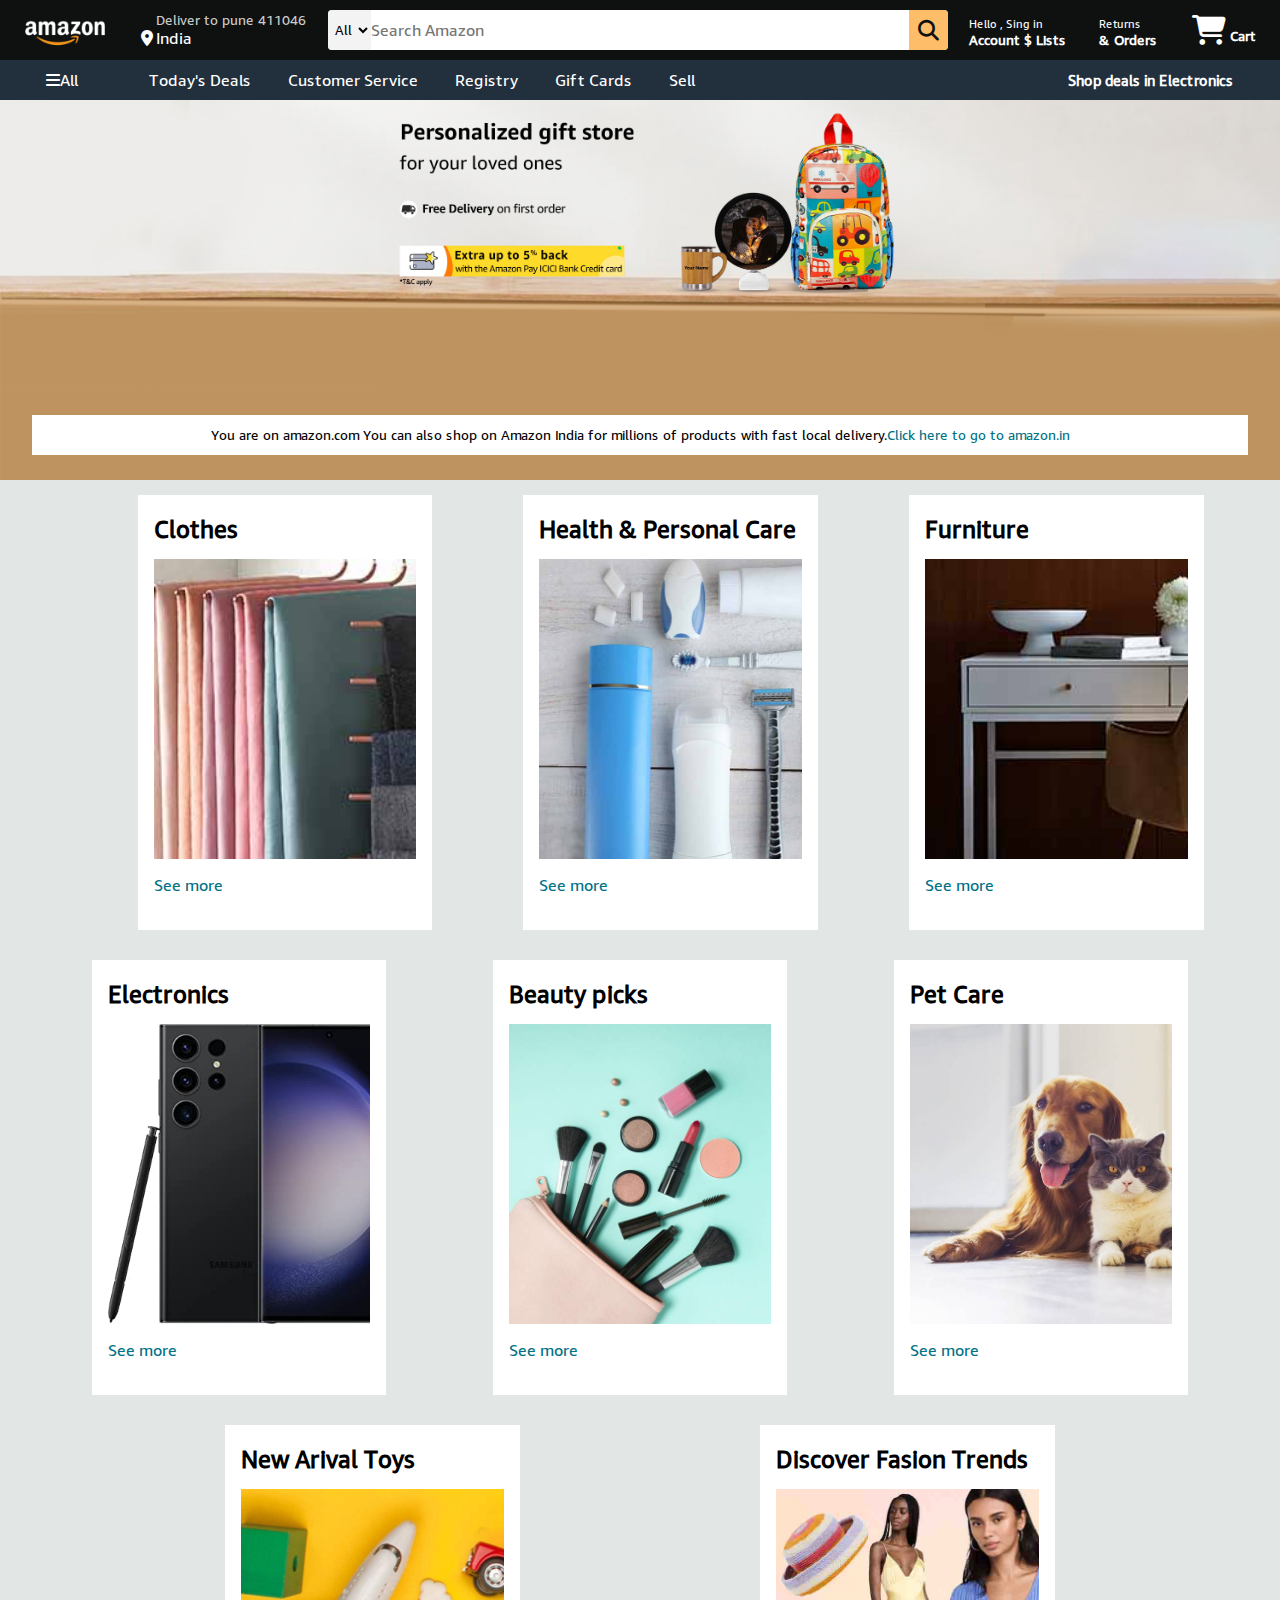
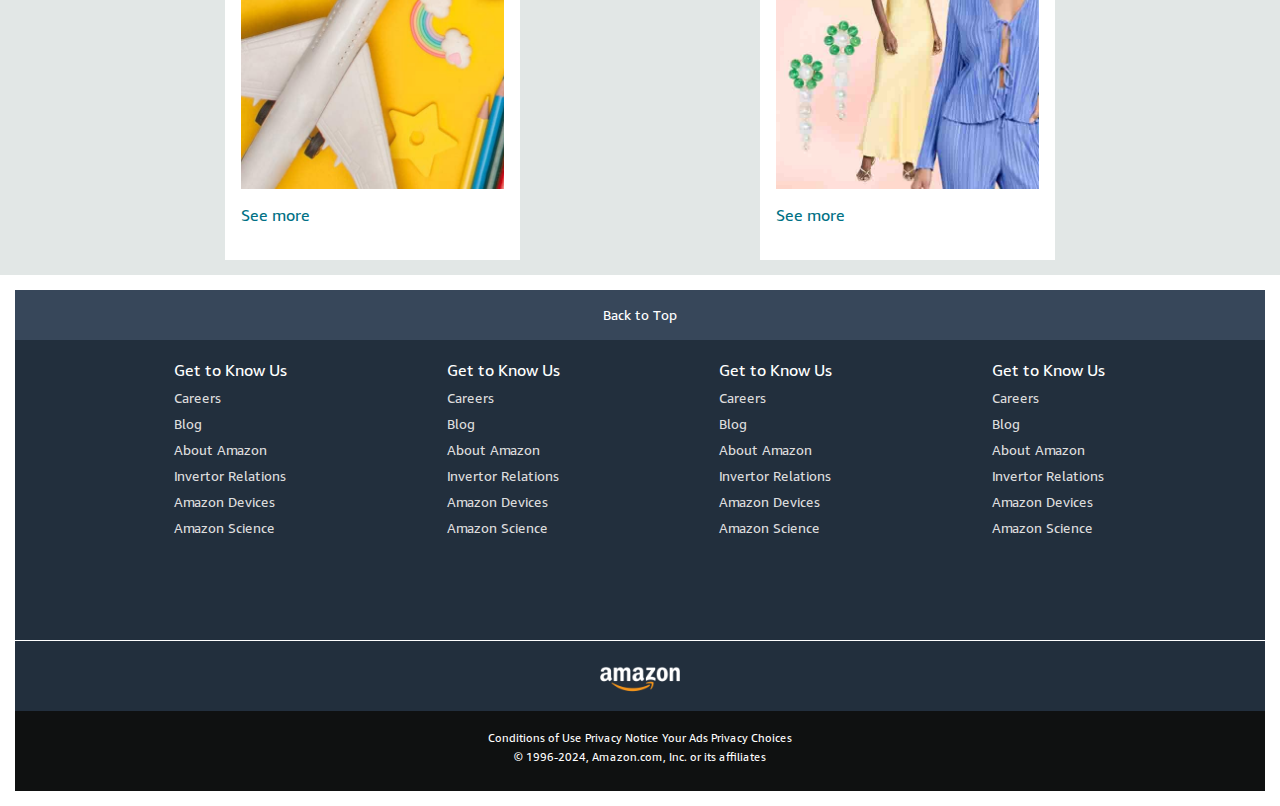
<file: Amazon clone/Index.html>
<!DOCTYPE html>
<html>
<head>
  <link rel="stylesheet" href="https://cdnjs.cloudflare.com/ajax/libs/font-awesome/6.5.1/css/all.min.css">
  <link rel="stylesheet" href="stylesheet.css">
 
  <title>Amazon</title>
</head>
<body>
  <header>
    <div class="navbar">
      <div class="nav-logo  hovers">
        <div class="logo " ></div>
      </div>
      <div class=" nav-address  hovers">
        <p class="add-first">Deliver to pune 411046</p>
        <div class="add-icon">
          <i class="fa-solid fa-location-dot"></i>
          <p class="add-sec">India</p>
        </div>
      </div>
      <div class="nav-search">
        <select class="search-select">
          <option>All</option>
        </select>
        <input type="text" placeholder="Search Amazon" class="search-input">
        <div class="search-icon">
          <i class="fa-solid fa-magnifying-glass"></i>
        </div>
      </div>
      <div class="nav-singin hovers ">
        <p><span>Hello , Sing in</span></p>
        <p class="nav-second">Account $ Lists</p>
      </div>

      <div class="nav-return hovers">
        <p><span>Returns</span></p>
        <p class="nav-second">& Orders</p>
      </div>
      <div class="nav-cart hovers">
        <i class="fa-solid fa-cart-shopping"></i> Cart
      </div>
    </div>

    <div class="panel">
      <div class="panel-all hovers">
        <i class="fa-solid fa-bars"></i>All
      </div>
      <div class="panel-ops ">
        <p class="hovers">Today's Deals</p>
        <p class="hovers">Customer Service</p>
        <p class="hovers">Registry</p>
        <p class="hovers">Gift Cards</p>
        <p class="hovers">Sell</p>
      </div>
      <div class="panel-deals hovers">
        Shop deals in Electronics
      </div>
    </div>
  </header>
  <div class="hero-section">
    <div class="hero-msg">
      <p>You are on amazon.com You can also shop on Amazon India for millions of products with fast local delivery.<a>Click here to go to amazon.in</a></p>
    </div>
  </div>

  <div class="shop-section">
    <a href="Clothes/clothes.html"><div class="box">
      
      <div class="box-content">
        <h2>Clothes</h2>
        <div class="box-img" style='background-image: url("images/box1_image.jpg");'></div>
      <a href="">See more</a>
      </div>

    </div></a>

    <div class="box">

      <div class="box-content">
        <h2>Health & Personal Care</h2>
        <div class="box-img" style='background-image: url("images/box2_image.jpg");'></div>
      <a href="">See more</a>
      </div>

    </div>
    <div class="box">
      
      <div class="box-content">
        <h2>Furniture</h2>
        <div class="box-img" style='background-image: url("images/box3_image.jpg");'></div>
      <a href="">See more</a>
      </div>

    </div>
    <div class="box">

      <div class="box-content">
        <h2>Electronics</h2>
        <div class="box-img" style='background-image: url("images/box4_image.jpg");'></div>
      <a href="">See more</a>
      </div>

    </div>

    <div class="box">
      
      <div class="box-content">
        <h2>Beauty picks</h2>
        <div class="box-img" style='background-image: url("images/box5_image.jpg");'></div>
      <a href="">See more</a>
      </div>

    </div>

    <div class="box">

      <div class="box-content">
        <h2>Pet Care</h2>
        <div class="box-img" style='background-image: url("images/box6_image.jpg");'></div>
      <a href="">See more</a>
      </div>

    </div>
    <div class="box">
      
      <div class="box-content">
        <h2>New Arival Toys</h2>
        <div class="box-img" style='background-image: url("images/box7_image.jpg");'></div>
      <a href="">See more</a>
      </div>

    </div>
    <div class="box">

      <div class="box-content">
        <h2>Discover Fasion Trends</h2>
        <div class="box-img" style='background-image: url("images/box8_image.jpg");'></div>
      <a href="">See more</a>
      </div>
      
    </div>
  </div>

  <footer>
    <div class="foot-panel1">
      Back to Top
    </div>
    <div class="foot-panel2">
      <ul>
        <p>Get to Know Us</p>
        <a>Careers</a>
        <a>Blog</a>
        <a>About Amazon</a>
        <a>Invertor Relations</a>
        <a>Amazon Devices</a>
        <a>Amazon Science</a>
        </ul>

        <ul>
          <p>Get to Know Us</p>
          <a>Careers</a>
          <a>Blog</a>
          <a>About Amazon</a>
          <a>Invertor Relations</a>
          <a>Amazon Devices</a>
          <a>Amazon Science</a>
          </ul>

          <ul>
            <p>Get to Know Us</p>
            <a>Careers</a>
            <a>Blog</a>
            <a>About Amazon</a>
            <a>Invertor Relations</a>
            <a>Amazon Devices</a>
            <a>Amazon Science</a>
            </ul>

            <ul>
              <p>Get to Know Us</p>
              <a>Careers</a>
              <a>Blog</a>
              <a>About Amazon</a>
              <a>Invertor Relations</a>
              <a>Amazon Devices</a>
              <a>Amazon Science</a>
              </ul>
    </div>
    <div class="foot-panel3">
      <div class="logo"></div>
    </div>
    <div class="foot-panel4">
      <div class="pages">
        <a>Conditions of Use</a>
        <a>Privacy Notice</a>
        <a>Your Ads Privacy Choices</a>
      </div>
      <div class="copyright">
        © 1996-2024, Amazon.com, Inc. or its affiliates
      </div>
    </div>
  </footer>
</body>
</html>
</file>
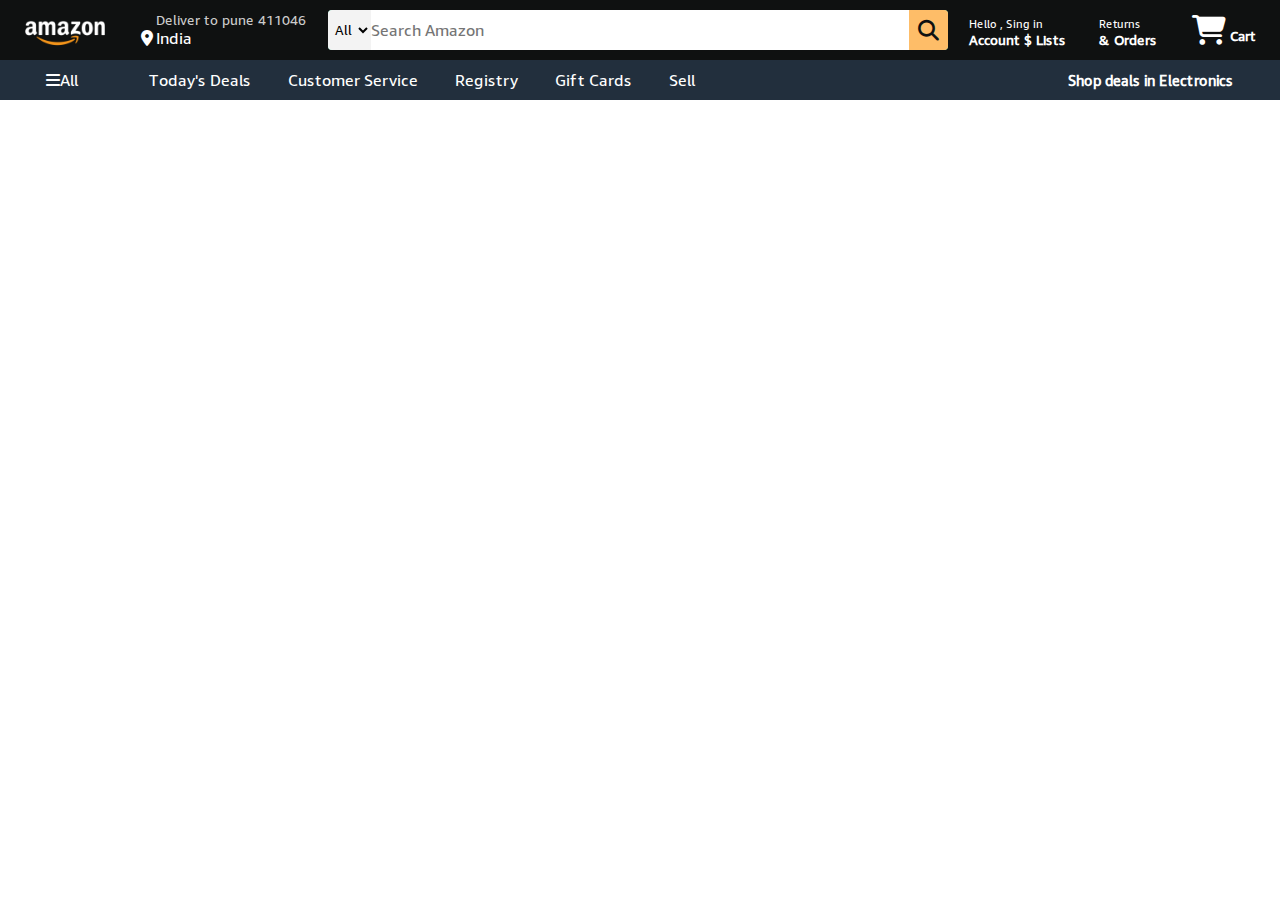
<file: Amazon clone/Clothes/clothes.html>
<!DOCTYPE html>
<html lang="en">
<head>
    <title>Clothes</title>
    <link rel="stylesheet" href="https://cdnjs.cloudflare.com/ajax/libs/font-awesome/6.5.1/css/all.min.css">

    <link rel="stylesheet" href="clothes.css">
</head>
<body>
    <header>
        <div class="navbar">
          <div class="nav-logo  hovers">
            <div class="logo " ></div>
          </div>
          <div class=" nav-address  hovers">
            <p class="add-first">Deliver to pune 411046</p>
            <div class="add-icon">
              <i class="fa-solid fa-location-dot"></i>
              <p class="add-sec">India</p>
            </div>
          </div>
          <div class="nav-search">
            <select class="search-select">
              <option>All</option>
            </select>
            <input type="text" placeholder="Search Amazon" class="search-input">
            <div class="search-icon">
              <i class="fa-solid fa-magnifying-glass"></i>
            </div>
          </div>
          <div class="nav-singin hovers ">
            <p><span>Hello , Sing in</span></p>
            <p class="nav-second">Account $ Lists</p>
          </div>
    
          <div class="nav-return hovers">
            <p><span>Returns</span></p>
            <p class="nav-second">& Orders</p>
          </div>
          <div class="nav-cart hovers">
            <i class="fa-solid fa-cart-shopping"></i> Cart
          </div>
        </div>
    
        <div class="panel">
          <div class="panel-all hovers">
            <i class="fa-solid fa-bars"></i>All
          </div>
          <div class="panel-ops ">
            <p class="hovers">Today's Deals</p>
            <p class="hovers">Customer Service</p>
            <p class="hovers">Registry</p>
            <p class="hovers">Gift Cards</p>
            <p class="hovers">Sell</p>
          </div>
          <div class="panel-deals hovers">
            Shop deals in Electronics
          </div>
        </div>
      </header>



</body>
</html>
</file>
<file: Amazon clone/stylesheet.css>
/* @font-face {
    font-family: amazon ;
    src: url("/AmazonUIFont-amazonember_rg-cc7ebaa05a2cd3b02c0929ac0475a44ab30b7efa._V2_.ttf");
} */


@font-face {
    font-family: amazon ;
    src: url(AmazonUIFont-amazonember_rg-cc7ebaa05a2cd3b02c0929ac0475a44ab30b7efa._V2_.ttf);
}



*{
    margin: 0;
    padding: 0;
    font-family:amazon ;
    border: border-box;
}
.hovers{
    border: 1.5px solid transparent;
}
.hovers:hover{  
    border: 1.5px solid white;
    cursor: pointer;
}

.navbar{
    height: 60px;
    background-color: rgb(15, 17, 17);
    color: white;
    display: flex;
    justify-content: space-evenly;
    align-items: center;
    
}
.nav-logo{
    height: 50px;
    width: 100px;
    padding: 3px;
}

.logo{
    background-image: url("/images/amazon_logo.png");
    background-size: cover;
    height: 50px; 
    width: 100%;
}
.border{
    border: 1.5px solid transparent;
}
.border:hover{
    border: 1.5px solid white;
}

/* Box2 */
.add-icon{
    display: flex;
    align-items: center;
}
.nav-address{
    padding: 10px;
}

.add-first{
    color: #cccccc;
    font-size: 0.85rem;
    margin-left:15px ;
    
}

.add-sec{
    font-size: 1rem;
    margin-left: 3px ;
}

/* box3 */

.nav-search{
    display: flex;
    justify-content: space-evenly;
    background-color: aquamarine;
    width: 620px;
    height: 40px;
    border-radius: 4px;
}
.nav-search:hover{
    border: 2px solid orange;
}

.search-select{
    background-color: #f3f3f3;
    width: 50px;
    text-align: center;
    border-top-left-radius: 4px;
    border-bottom-left-radius: 4px;
    border: none;
} 

.search-input{
    width: 100%;
    font-size: 1rem;
    border: none;
}

.search-icon{
    width: 45px;
    display: flex;
    justify-content: center;
    align-items: center;
    font-size: 1.3rem;
    background-color: #febd68;
    border-top-right-radius: 4px;
    border-bottom-right-radius: 4px;
    color: rgb(15, 17, 17)
}

/* box 5 */
.nav-singin{
    padding: 10px;
}
span{
    font-size: 0.7rem;

}

.nav-second{
    font-size: 0.85rem;
    font-weight: 700;
}


/* box 6 */
.nav-return{
    padding: 10px;
}
.nav-cart i{
    font-size: 30px;
}
.nav-cart{
    padding: 12px;
    font-size: 0.85rem;
    font-weight: 700;
}

/* panel */

.panel{
    height: 40px;
    background-color: #222f3d;
    display: flex;
    color: white;
    align-items: center;
    justify-content: space-evenly;
}
.panel-all{
    padding: 9px;
}

.panel-ops{
    width: 70%;
    font-size: 0.85rem;
}

.panel-ops p{
    display: inline;
    margin-left: 15px;
    padding: 8px;
    font-size: 16px;
}


.panel-deals{
    font-size: 0.9rem;
    font-weight: 700;
    padding: 10px;
}

/* hero-section */

.hero-section{
    background-image: url("images/hero-imgg.jpg");
    background-size:cover;
    height: 380px;
    display: flex;
    justify-content: center;
    align-items: flex-end;
}
.hero-msg{
    background-color: white;
    color: black;
    height: 40px;
    width: 95%;
    display: flex;
    align-items: center;
    justify-content: center;
    font-size: 0.85rem;
    margin-bottom: 25px;
   

}

.hero-msg a{
    color: #007185;
    cursor: pointer;

}


/* shop section  */

.shop-section{
    display: flex;
    flex-wrap: wrap;
    justify-content: space-evenly;
    background-color: #e2e7e6;
}
.box{
   
    height: 400px;
    width:23%;
    background-color: white;
    padding: 20px 0px 15px;
    margin: 15px;
    transition: 0.4s;
    cursor: pointer;
}
.box a h2{
 
    color: black;
}




.box:hover{
    box-shadow: 2px 2px 8px black;
}

.box-img{
    height: 300px;
    background-size: cover;
    margin-top: 1rem;
    margin-bottom: 1rem;

}

.box-content{
    margin-left: 1rem ;
    margin-right: 1rem ;
}

.box-content a{
    color: #007185;
    cursor: pointer;
    text-decoration: none;
}
.box-content a:hover{
    text-decoration: underline;
}



/* footer  */




footer{
    margin: 15px;
}
.foot-panel1{
    background-color: #37475a;
    color: white;
    height: 50px;
    display: flex;
    align-items: center;
    justify-content: center;
    font-size: 0.85rem;
}

.foot-panel2{
    background-color: #222f3d;
    color: white;
    height: 300px;
    display: flex;
    justify-content: space-evenly;
}

.foot-panel2 ul{
    margin-top: 20px;
    cursor: pointer;
}
.foot-panel2 ul a{
    display: block;
    font-size: 0.85rem;
    margin-top: 10px;
    color: #dddddd;
}
.foot-panel3{
    background-color: #222f3d;
    color: white;
    border-top: 0.5px solid white;
    height: 70px;
    display: flex;
    justify-content: center;
    align-items: center;
}

.logo{
    background-image: url("images/amazon_logo.png");
    background-size: cover;
    height: 50px; 
    width: 100px;
} 

.foot-panel4{
    background-color: #0f1111;
    color: white;
    height: 80px;
    font-size: 0.7rem;
    text-align: center;
    /* display: flex;
    justify-content: center;
    align-items: center; */
}

.pages{
    padding-top: 20px;
}

.copyright{
    padding-top: 5px;
}
</file>
<file: Amazon clone/Clothes/clothes.css>
@font-face {
    font-family: amazon ;
    src: url("AmazonUIFont-amazonember_rg-cc7ebaa05a2cd3b02c0929ac0475a44ab30b7efa._V2_.ttf");
}

*{
    margin: 0;
    padding: 0;
    font-family:amazon ;
    border: border-box;
}
.hovers{
    border: 1.5px solid transparent;
}
.hovers:hover{  
    border: 1.5px solid white;
    cursor: pointer;
}

.navbar{
    height: 60px;
    background-color: rgb(15, 17, 17);
    color: white;
    display: flex;
    justify-content: space-evenly;
    align-items: center;
    
}
.nav-logo{
    height: 50px;
    width: 100px;
    padding: 3px;
}

.logo{
    background-image: url("amazon_logo.png");
    background-size: cover;
    height: 50px; 
    width: 100%;
}
.border{
    border: 1.5px solid transparent;
}
.border:hover{
    border: 1.5px solid white;
}

/* Box2 */
.add-icon{
    display: flex;
    align-items: center;
}
.nav-address{
    padding: 10px;
}

.add-first{
    color: #cccccc;
    font-size: 0.85rem;
    margin-left:15px ;
    
}

.add-sec{
    font-size: 1rem;
    margin-left: 3px ;
}

/* box3 */

.nav-search{
    display: flex;
    justify-content: space-evenly;
    background-color: aquamarine;
    width: 620px;
    height: 40px;
    border-radius: 4px;
}
.nav-search:hover{
    border: 2px solid orange;
}

.search-select{
    background-color: #f3f3f3;
    width: 50px;
    text-align: center;
    border-top-left-radius: 4px;
    border-bottom-left-radius: 4px;
    border: none;
} 

.search-input{
    width: 100%;
    font-size: 1rem;
    border: none;
}

.search-icon{
    width: 45px;
    display: flex;
    justify-content: center;
    align-items: center;
    font-size: 1.3rem;
    background-color: #febd68;
    border-top-right-radius: 4px;
    border-bottom-right-radius: 4px;
    color: rgb(15, 17, 17)
}

/* box 5 */
.nav-singin{
    padding: 10px;
}
span{
    font-size: 0.7rem;

}

.nav-second{
    font-size: 0.85rem;
    font-weight: 700;
}


/* box 6 */
.nav-return{
    padding: 10px;
}
.nav-cart i{
    font-size: 30px;
}
.nav-cart{
    padding: 12px;
    font-size: 0.85rem;
    font-weight: 700;
}

/* panel */

.panel{
    height: 40px;
    background-color: #222f3d;
    display: flex;
    color: white;
    align-items: center;
    justify-content: space-evenly;
}
.panel-all{
    padding: 9px;
}

.panel-ops{
    width: 70%;
    font-size: 0.85rem;
}

.panel-ops p{
    display: inline;
    margin-left: 15px;
    padding: 8px;
    font-size: 16px;
}


.panel-deals{
    font-size: 0.9rem;
    font-weight: 700;
    padding: 10px;
}
</file>
